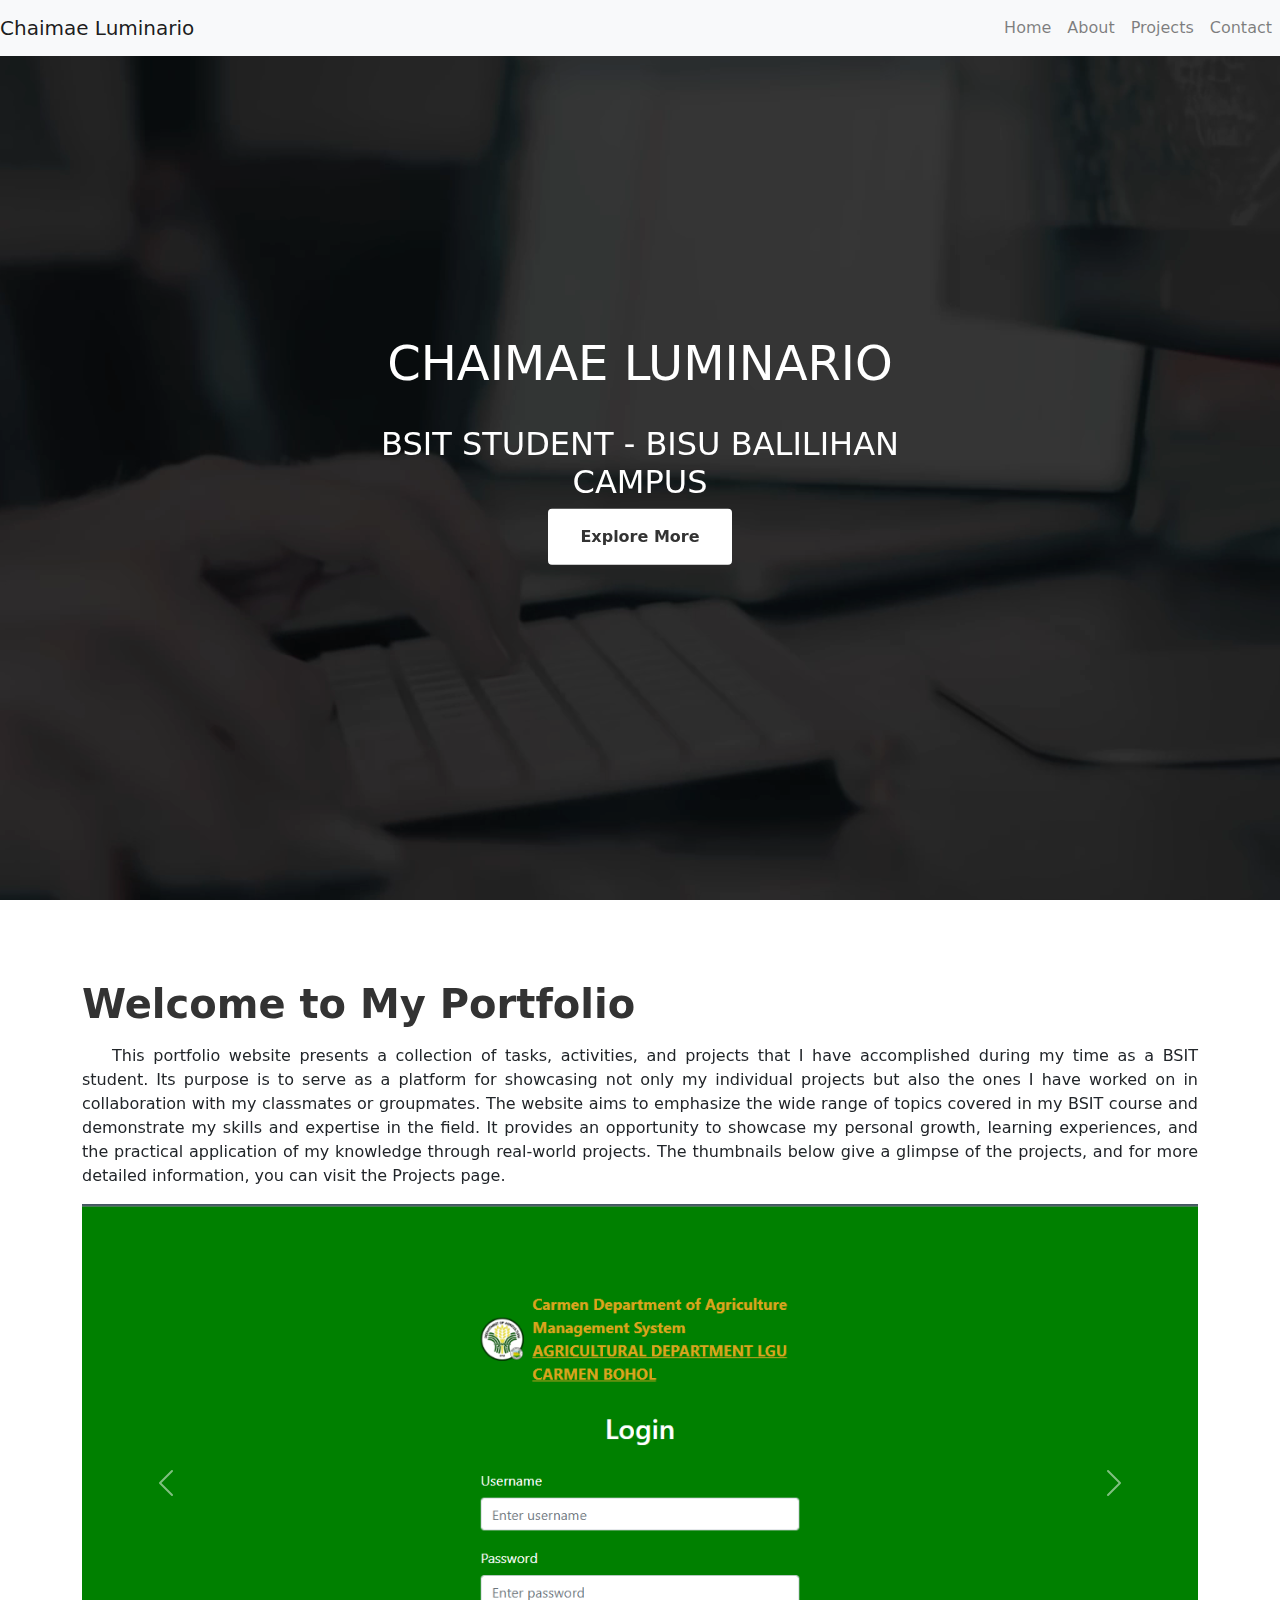
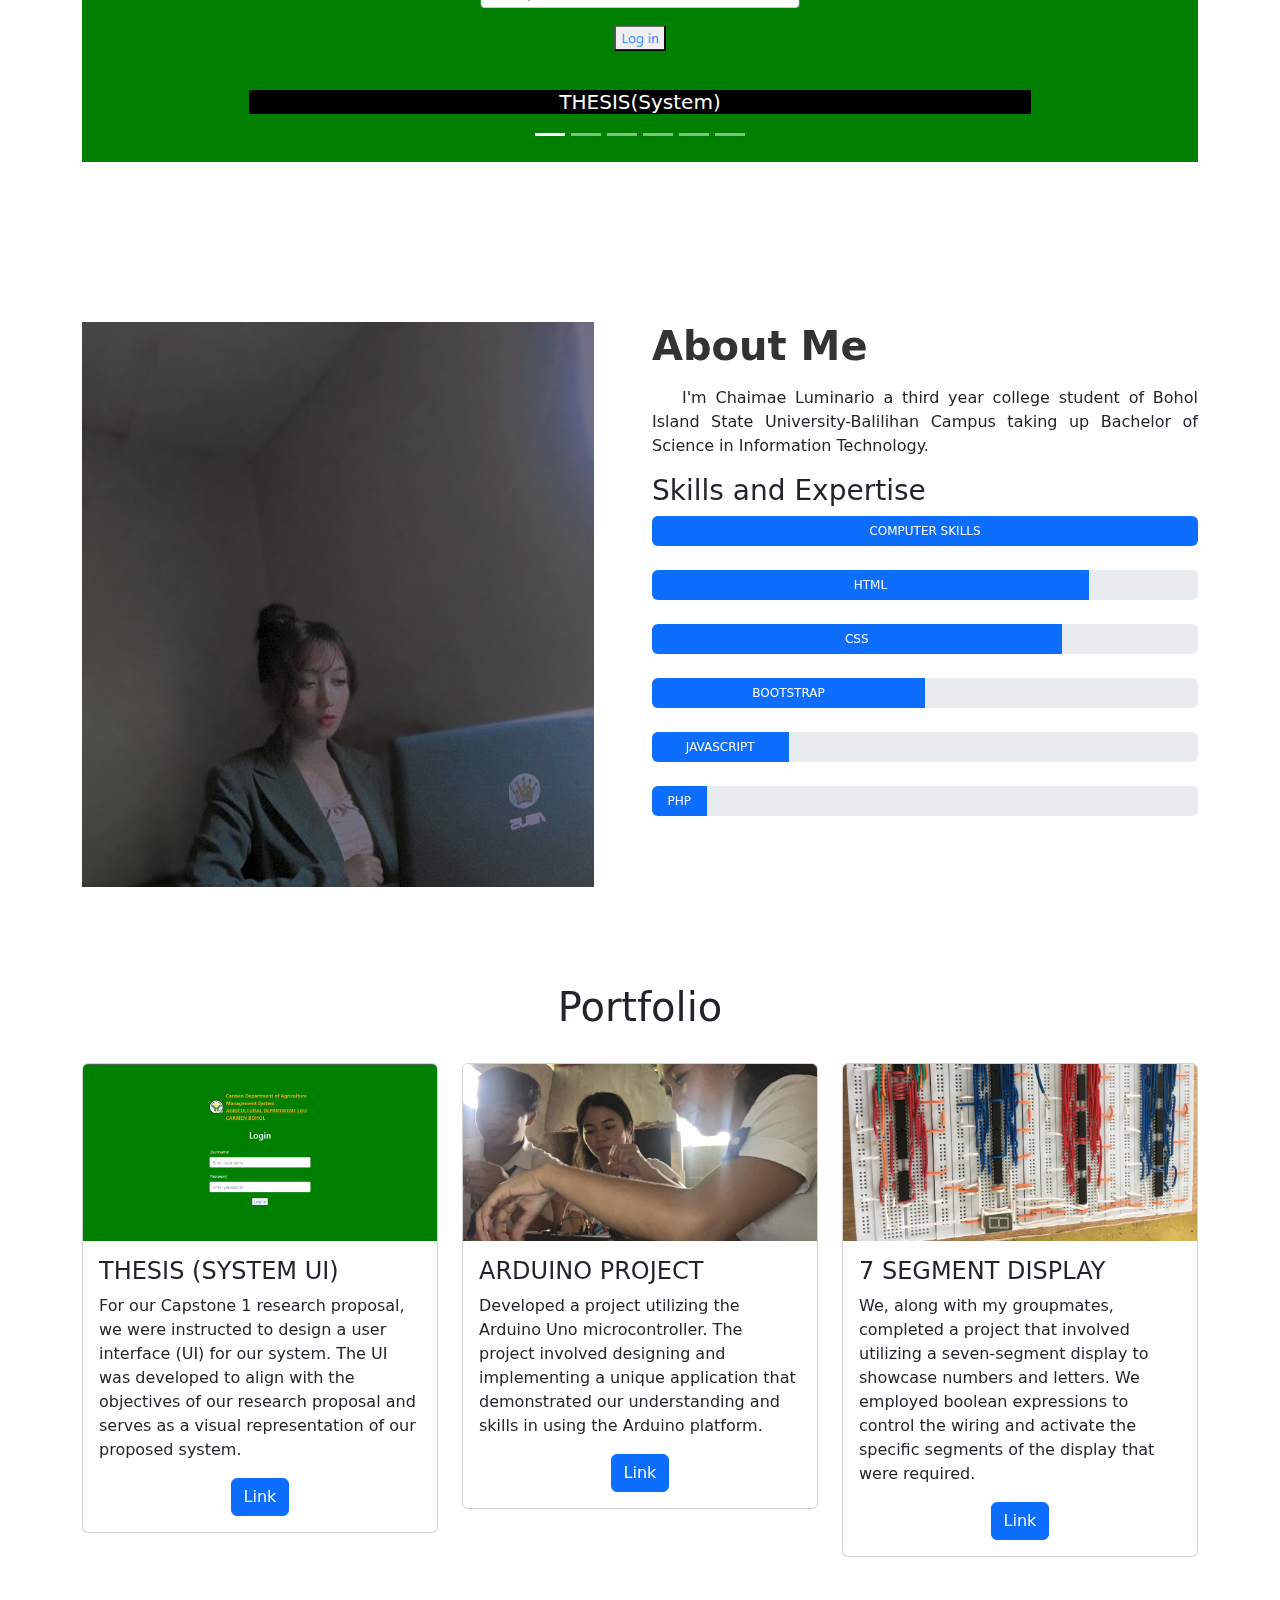
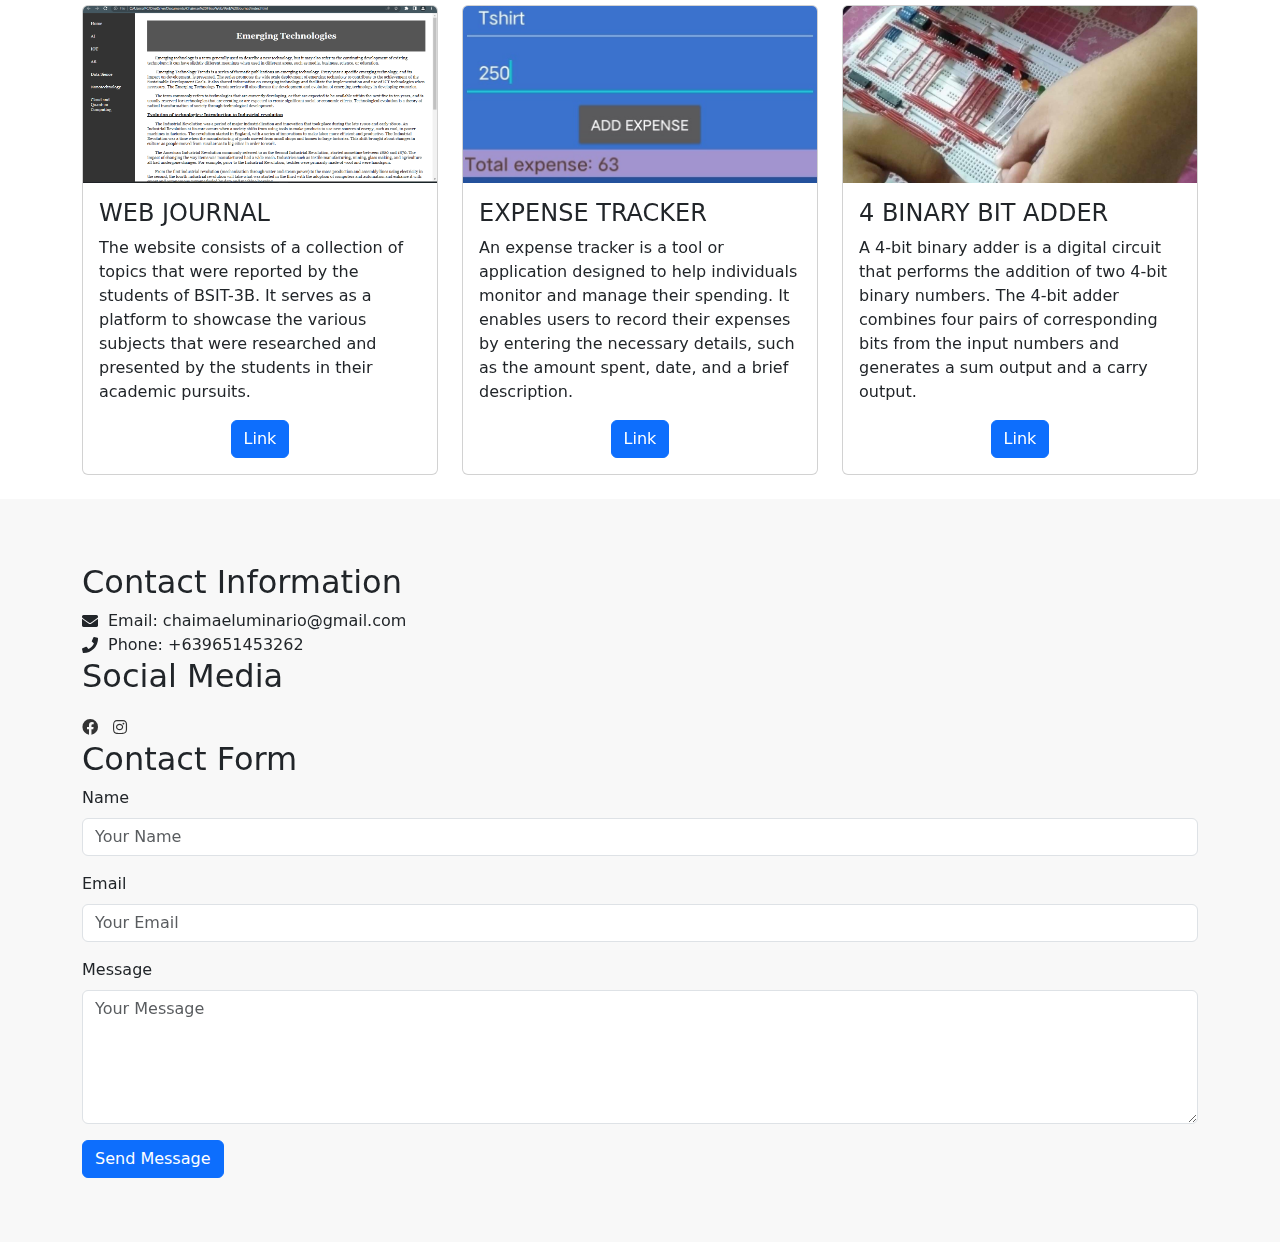
<file: index.html>
<!DOCTYPE html>
<html lang="en">
  <head>
    <meta charset="UTF-8" />
    <meta name="viewport" content="width=device-width, initial-scale=1.0" />
    <title>Portfolio</title>
    <link rel="stylesheet" href="https://cdnjs.cloudflare.com/ajax/libs/font-awesome/5.15.3/css/all.min.css">
    <link
      rel="stylesheet"
      href="https://stackpath.bootstrapcdn.com/bootstrap/4.5.2/css/bootstrap.min.css"
    />
    <link
      rel="stylesheet"
      href="https://cdn.jsdelivr.net/npm/bootstrap@5.3.0/dist/css/bootstrap.min.css"
    />
    <link
      rel="stylesheet"
      href="https://cdn.jsdelivr.net/npm/bootstrap-icons@1.10.5/font/bootstrap-icons.css"
    />
    <link rel="stylesheet" href="https://cdnjs.cloudflare.com/ajax/libs/animate.css/4.1.1/animate.min.css" />
    <link rel="apple-touch-icon" sizes="180x180" href="img/apple-touch-icon.png">
    <link rel="icon" type="image/png" sizes="32x32" href="img/favicon-32x32.png">
    <link rel="icon" type="image/png" sizes="16x16" href="img/favicon-16x16.png">
    <link rel="manifest" href="/site.webmanifest">
    <link rel="stylesheet" href="styles.css" />
    <link rel="stylesheet" href="script.js" />
  </head>
  <body>
    <!-- Navigation Bar -->
    <nav class="navbar navbar-expand-lg navbar-light bg-light fixed-top">
      <a class="navbar-brand" href="#hero">Chaimae Luminario</a>
      <button
        class="navbar-toggler"
        type="button"
        data-toggle="collapse"
        data-target="#navbarNav"
        aria-controls="navbarNav"
        aria-expanded="false"
        aria-label="Toggle navigation"
      >
        <span class="navbar-toggler-icon"></span>
      </button>
      <div class="collapse navbar-collapse" id="navbarNav">
        <ul class="navbar-nav ml-auto">
          <li class="nav-item">
            <a class="nav-link" href="#home">Home</a>
          </li>
          <li class="nav-item">
            <a class="nav-link" href="#about">About</a>
          </li>
          <li class="nav-item">
            <a class="nav-link" href="#portfolio">Projects</a>
          </li>
          <li class="nav-item">
            <a class="nav-link" href="#contact">Contact</a>
          </li>
        </ul>
      </div>
    </nav>

    <!-- Hero Section -->
    <section class="hero">
      <div class="video-container">
        <video autoplay loop muted>
          <source src="Vid.mp4" type="video/mp4" />
        </video>
      </div>
      <div class="hero-content">
        <h1 class="headline">CHAIMAE LUMINARIO</h1>
        <h2 class="headline-2">BSIT STUDENT - BISU BALILIHAN CAMPUS</h2>
        <a href="#home" class="cta-btn">Explore More</a>
      </div>
    </section>

    <!-- Home Section -->
    <section id="home" class="home animate__animated animate__fadeIn">

      <div class="container">
        <h2 class="section-title">Welcome to My Portfolio</h2>
        <p class="intro">
          This portfolio website presents a collection of tasks, activities, and 
          projects that I have accomplished during my time as a BSIT student.
           Its purpose is to serve as a platform for showcasing not only my individual 
           projects but also the ones I have worked on in collaboration with my classmates 
           or groupmates. The website aims to emphasize the wide range of topics covered in 
           my BSIT course and demonstrate my skills and expertise in the field. It provides an
           opportunity to showcase my personal growth, learning experiences, and the practical
            application of my knowledge through real-world projects. The thumbnails below give a 
            glimpse of the projects, and for more detailed information, you can visit the Projects page.
        </p>
        <div id="carouselExampleCaptions" class="carousel slide">
          <div class="carousel-indicators">
            <button
              type="button"
              data-bs-target="#carouselCaptions"
              data-bs-slide-to="0"
              class="active"
              aria-current="true"
              aria-label="Slide 1"
            ></button>
            <button
              type="button"
              data-bs-target="#carouselCaptions"
              data-bs-slide-to="1"
              aria-label="Slide 2"
            ></button>
            <button
              type="button"
              data-bs-target="#carouselCaptions"
              data-bs-slide-to="2"
              aria-label="Slide 3"
            ></button>
            <button
              type="button"
              data-bs-target="#carouselCaptions"
              data-bs-slide-to="3"
              aria-label="Slide 4"
            ></button>
            <button
            type="button"
            data-bs-target="#carouselCaptions"
            data-bs-slide-to="4"
            aria-label="Slide 5"
          ></button>
          <button
          type="button"
          data-bs-target="#carouselCaptions"
          data-bs-slide-to="5"
          aria-label="Slide 6"
        ></button>
          </div>
          <div class="carousel-inner">
            <div class="carousel-item active">
              <img src="img/Screenshot (15).png" class="d-block w-100" alt="..." />
              <div class="carousel-caption d-none d-md-block">
                <h5 style="background-color: black;">THESIS(System)</h5>
              </div>
            </div>
            <div class="carousel-item">
              <img src="img/Ar.jpg" class="d-block w-100" alt="..." />
              <div class="carousel-caption d-none d-md-block">
                <h5 style="background-color: black;">ARDUINO PROJECT</h5>
              </div>
            </div>
            <div class="carousel-item">
              <img src="img/Wiring.jpg" class="d-block w-100" alt="..." />
              <div class="carousel-caption d-none d-md-block">
                <h5 style="background-color: black;">7 SEGMENT DISPLAY</h5>
              </div>
            </div>
            <div class="carousel-item">
              <img src="img/web.png" class="d-block w-100" alt="..." />
              <div class="carousel-caption d-none d-md-block">
                <h5 style="background-color: black;">WEB JOURNAL</h5>
              </div>
            </div>
            <div class="carousel-item">
              <img src="img/app.jpg" class="d-block w-100" alt="..." />
              <div class="carousel-caption d-none d-md-block">
                <h5 style="background-color: black;">EXPENSE TRACKER APP</h5>
              </div>
            </div>
            <div class="carousel-item">
              <img src="img/Binary.jpeg" class="d-block w-100" alt="..." />
              <div class="carousel-caption d-none d-md-block">
                <h5 style="background-color: black;">4-BIT BINARY ADDER</h5>
              </div>
            </div>
          </div>
          <button
            class="carousel-control-prev"
            type="button"
            data-bs-target="#carouselExampleCaptions"
            data-bs-slide="prev"
          >
            <span class="carousel-control-prev-icon" aria-hidden="true"></span>
            <span class="visually-hidden">Previous</span>
          </button>
          <button
            class="carousel-control-next"
            type="button"
            data-bs-target="#carouselExampleCaptions"
            data-bs-slide="next"
          >
            <span class="carousel-control-next-icon" aria-hidden="true"></span>
            <span class="visually-hidden">Next</span>
          </button>
        </div>
      </div>
    </section>

    <!-- About Section -->
    <section id="about" class="home animate__animated animate__fadeIn">
      <div class="container">
        <div class="row">
          <div class="col-md-6">
            <img src="img/hero.jpg" alt="Portfolio Image" class="portfolio-image" />
          </div>
          <div class="col-md-6">
            <div class="section-content">
              <h2 class="section-title">About Me</h2>
              <p class="personal-intro">
                I'm Chaimae Luminario a third year college student of Bohol
                Island State University-Balilihan Campus taking up Bachelor of
                Science in Information Technology.
              </p>
              <h3 class="skills-title">Skills and Expertise</h3>
              <div
                class="progress"
                role="progressbar"
                aria-label="Basic example"
                aria-valuenow="100"
                aria-valuemin="0"
                aria-valuemax="100"
                style="height: 30px"
              >
                <div class="progress-bar" style="width: 100%">
                  COMPUTER SKILLS
                </div>
              </div>
              <br />
              <div
                class="progress"
                role="progressbar"
                aria-label="Basic example"
                aria-valuenow="80"
                aria-valuemin="0"
                aria-valuemax="100"
                style="height: 30px"
              >
                <div class="progress-bar" style="width: 80%">HTML</div>
              </div>
              <br />
              <div
                class="progress"
                role="progressbar"
                aria-label="Basic example"
                aria-valuenow="75"
                aria-valuemin="0"
                aria-valuemax="100"
                style="height: 30px"
              >
                <div class="progress-bar" style="width: 75%">CSS</div>
              </div>
              <br />
              <div
                class="progress"
                role="progressbar"
                aria-label="Basic example"
                aria-valuenow="50"
                aria-valuemin="0"
                aria-valuemax="100"
                style="height: 30px"
              >
                <div class="progress-bar" style="width: 50%">BOOTSTRAP</div>
              </div>
              <br />
              <div
                class="progress"
                role="progressbar"
                aria-label="Basic example"
                aria-valuenow="25"
                aria-valuemin="0"
                aria-valuemax="100"
                style="height: 30px"
              >
                <div class="progress-bar" style="width: 25%">JAVASCRIPT</div>
              </div>
              <br />
              <div
                class="progress"
                role="progressbar"
                aria-label="Basic example"
                aria-valuenow="10"
                aria-valuemin="0"
                aria-valuemax="100"
                style="height: 30px"
              >
                <div class="progress-bar" style="width: 10%">PHP</div>
              </div>
            </div>
          </div>
        </div>
      </div>
    </section>

    <!-- Projects Section -->
    <section id="portfolio">
      <div class="container mt-3">
          <h1 class="text-center">Portfolio</h1>
          <div class="row">
              <div class="col-lg-4 mt-4">
                  <div class="card">
                      <img class="card-img-top" src="img/Screenshot (15).png" alt="Card image" style="width:100%">
                      <div class="card-body">
                          <h4 class="card-title">THESIS (SYSTEM UI)</h4>
                          <p class="card-text">For our Capstone 1 research proposal, we were instructed to design a user interface (UI) for our system. 
                            The UI was developed to align with the objectives of our research proposal and serves as a visual representation of our proposed system.</p>
                          <div class="text-center">
                              <a href="https://xhaim.github.io/Ui/" class="btn btn-primary">Link</a>
                          </div>
                      </div>
                  </div>
              </div>

              <div class="col-lg-4 mt-4">
                  <div class="card portfolioContent">
                      <img class="card-img-top" src="img/Ar.jpg" alt="Card image" style="width:100%">
                      <div class="card-body">
                          <h4 class="card-title">ARDUINO PROJECT</h4>
                          <p class="card-text">Developed a project utilizing the Arduino Uno microcontroller.
                            The project involved designing and implementing a unique application that demonstrated
                            our understanding and skills in using the Arduino platform.
                          </p>
                          <div class="text-center">
                              <a href="arduino.html " class="btn btn-primary">Link</a>
                          </div>
                      </div>
                  </div>
              </div>

              <div class="col-lg-4 mt-4">
                  <div class="card portfolioContent">
                      <img class="card-img-top" src="img/Wiring.jpg" alt="Card image" style="width:100%">
                      <div class="card-body">
                          <h4 class="card-title">7 SEGMENT DISPLAY</h4>
                          <p class="card-text"> 
                            We, along with my groupmates, completed a project that involved utilizing
                             a seven-segment display to showcase numbers and letters. We employed boolean expressions 
                            to control the wiring and activate the specific segments of the display that were required.</p>
                          <div class="text-center">
                              <a href="https://docs.google.com/document/d/19vYf27ZSWZFb6W8uoS4j78oo-iJM9yEU/edit?usp=sharing&ouid=114524932921714909944&rtpof=true&sd=true" class="btn btn-primary">Link</a>
                          </div>
                      </div>
                  </div>
              </div>
          </div>
          <br>
          <div class="row">
              <div class="col-lg-4 mt-4">
                  <div class="card portfolioContent">
                      <img class="card-img-top" src="img/web.png" alt="Card image" style="width:100%">
                      <div class="card-body">
                          <h4 class="card-title">WEB JOURNAL</h4>
                          <p class="card-text">The website consists of a collection of topics that were reported by the students of BSIT-3B. It serves as a platform to showcase
                             the various subjects that were researched and presented by the students in their academic pursuits.</p>
                          <div class="text-center">
                              <a href=" https://xhaim.github.io/Web-Journal/" class="btn btn-primary">Link</a>
                          </div>
                      </div>
                  </div>
              </div>

              <div class="col-lg-4 mt-4">
                  <div class="card portfolioContent">
                      <img class="card-img-top" src="img/app.jpg" alt="Card image" style="width:100%">
                      <div class="card-body">
                          <h4 class="card-title">EXPENSE TRACKER</h4>
                          <p class="card-text">An expense tracker is a tool or application designed to help individuals monitor 
                            and manage their spending. It enables users to record their expenses by 
                            entering the necessary details, such as the amount spent, date, and a brief description. </p>
                          <div class="text-center">
                              <a href="App.html" class="btn btn-primary">Link</a>
                          </div>
                      </div>
                  </div>
              </div>
              <div class="col-lg-4 mt-4">
                <div class="card portfolioContent">
                    <img class="card-img-top" src="img/Binary.jpeg" alt="Card image" style="width:100%">
                    <div class="card-body">
                        <h4 class="card-title">4 BINARY BIT ADDER</h4>
                        <p class="card-text">A 4-bit binary adder is a digital circuit that performs the addition of two 4-bit binary numbers.
                           The 4-bit adder combines four pairs of corresponding bits from the input numbers and generates a sum output and a carry output.</p>
                        <div class="text-center">
                            <a href="https://docs.google.com/document/d/1NsiWqH6nGzmf3GaHo-60TVBdYdwCN2xv/edit?usp=sharing&ouid=114524932921714909944&rtpof=true&sd=true" class="btn btn-primary">Link</a>
                        </div>
                    </div>
                </div>
            </div>

          </div>
  </section>
  <br>
    <!-- Contact Section -->
    <section id="contact" class="section">
      <div class="container">
      
        <h2>Contact Information</h2>
        <div class="contact-info">
            <i class="fas fa-envelope"></i> Email: chaimaeluminario@gmail.com
        </div>
        <div class="contact-info">
            <i class="fas fa-phone"></i> Phone: +639651453262
        </div>
    
        <h2>Social Media</h2>
        <div class="social-icons">
            <a href="https://www.facebook.com/chaimae.dawn?mibextid=ZbWKwL" target="_blank"><i class="fab fa-facebook"></i></a>
            <a href="https://instagram.com/xhai_may?igshid=MzNlNGNkZWQ4Mg==" target="_blank"><i class="fab fa-instagram"></i></a>
        </div>
        
        <h2>Contact Form</h2>
        <form>
          <div class="form-group">
            <label for="name">Name</label>
            <input type="text" class="form-control" id="name" placeholder="Your Name">
          </div>
          <div class="form-group">
            <label for="email">Email</label>
            <input type="email" class="form-control" id="email" placeholder="Your Email">
          </div>
          <div class="form-group">
            <label for="message">Message</label>
            <textarea class="form-control" id="message" rows="5" placeholder="Your Message"></textarea>
          </div>
          <button type="submit" class="btn btn-primary">Send Message</button>
        </form>
      </div>
    </section>
    
    <!-- JavaScript Libraries -->
    <script src="https://code.jquery.com/jquery-3.5.1.slim.min.js"></script>

    <script src="script.js"></script>
    <script src="https://cdn.jsdelivr.net/npm/bootstrap@5.3.0/dist/js/bootstrap.bundle.min.js"></script>
  </body>
</html>
</file>
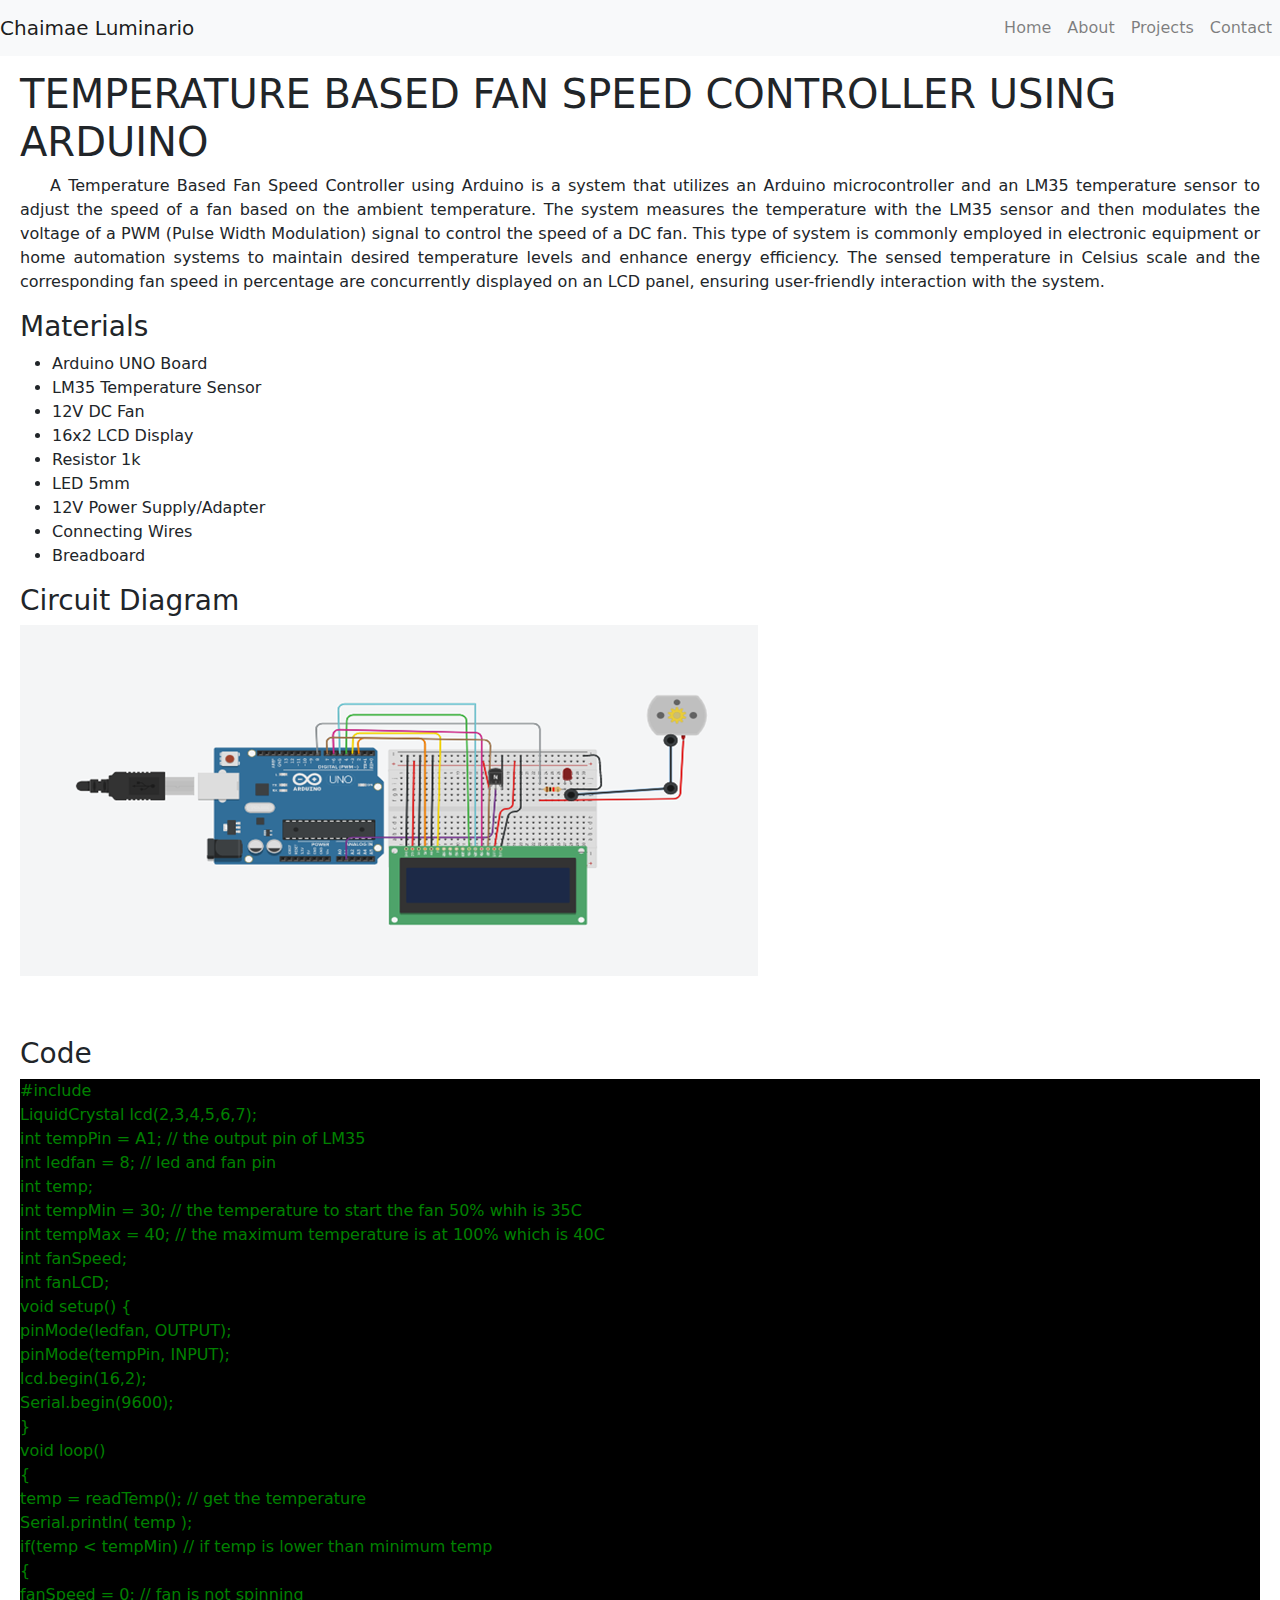
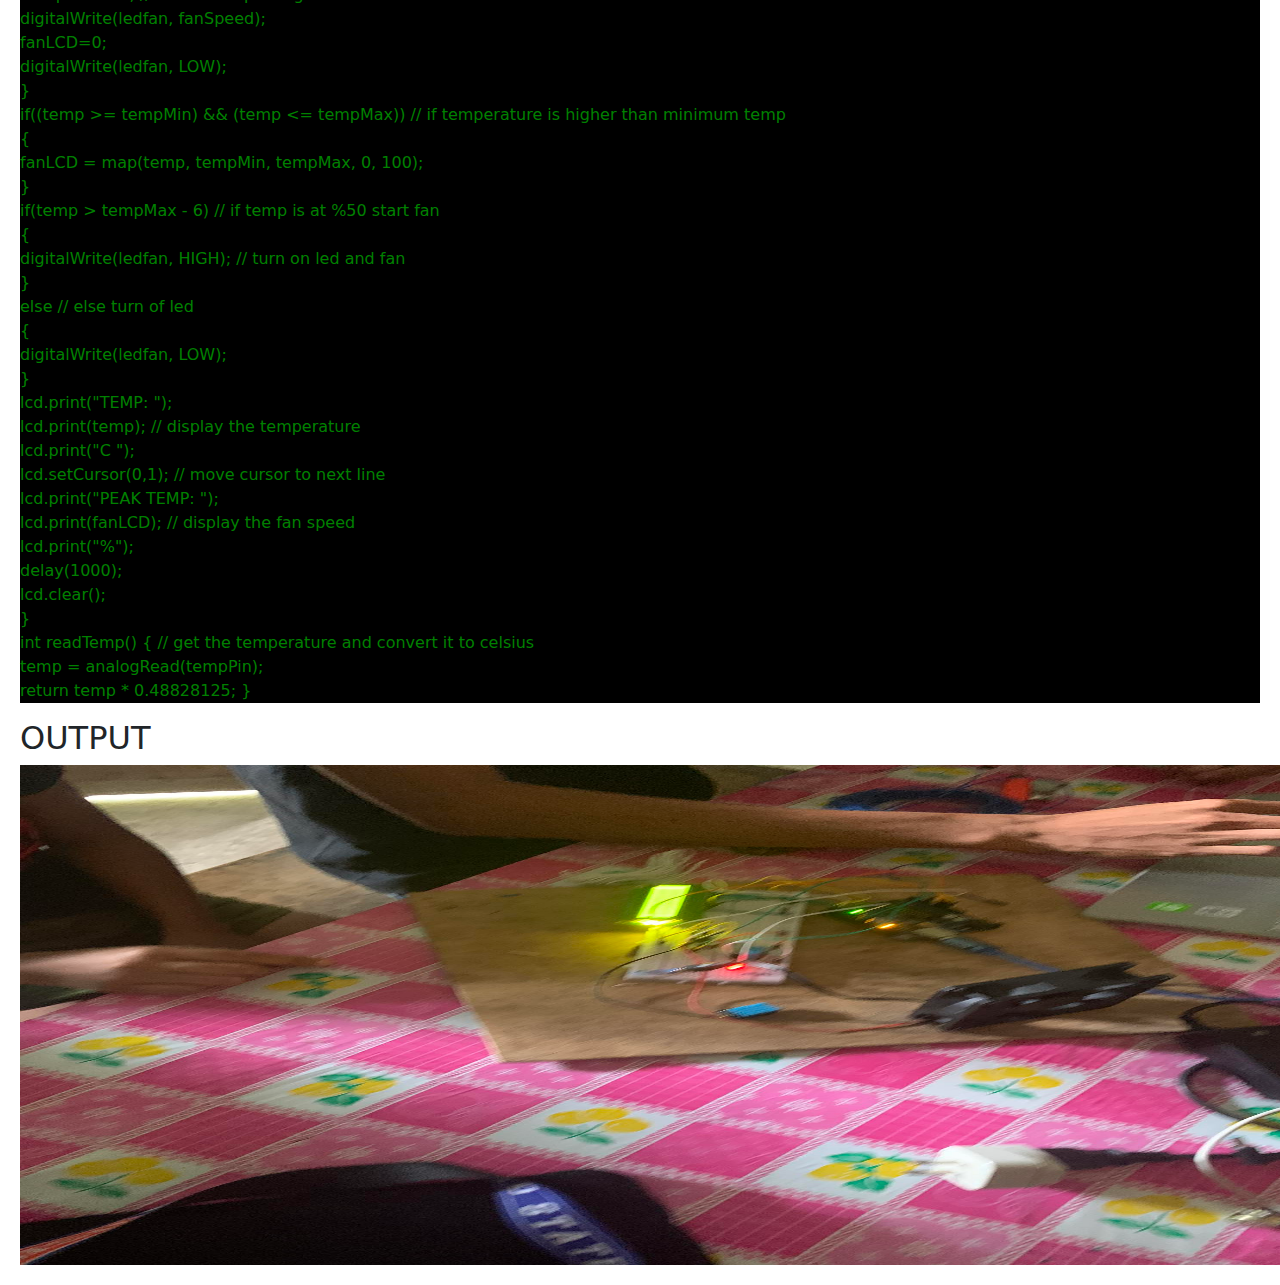
<file: arduino.html>
<!DOCTYPE html>
<html lang="en">
  <head>
    <meta charset="UTF-8" />
    <meta name="viewport" content="width=device-width, initial-scale=1.0" />
    <title>Portfolio</title>
    <link
      rel="stylesheet"
      href="https://stackpath.bootstrapcdn.com/bootstrap/4.5.2/css/bootstrap.min.css"
    />
    <link
      rel="stylesheet"
      href="https://cdn.jsdelivr.net/npm/bootstrap@5.3.0/dist/css/bootstrap.min.css"
    />
    <link
      rel="stylesheet"
      href="https://cdn.jsdelivr.net/npm/bootstrap-icons@1.10.5/font/bootstrap-icons.css"
    />
     <link rel="apple-touch-icon" sizes="180x180" href="img/apple-touch-icon.png">
    <link rel="icon" type="image/png" sizes="32x32" href="img/favicon-32x32.png">
    <link rel="icon" type="image/png" sizes="16x16" href="img/favicon-16x16.png">
    <link rel="manifest" href="/site.webmanifest">
    <link rel="stylesheet" href="script.js" />
  </head>
  <body style="margin: 20px">
    <!-- Navigation Bar -->
    <nav class="navbar navbar-expand-lg navbar-light bg-light fixed-top">
      <a class="navbar-brand" href="#hero">Chaimae Luminario</a>
      <button
        class="navbar-toggler"
        type="button"
        data-toggle="collapse"
        data-target="#navbarNav"
        aria-controls="navbarNav"
        aria-expanded="false"
        aria-label="Toggle navigation"
      >
        <span class="navbar-toggler-icon"></span>
      </button>
      <div class="collapse navbar-collapse" id="navbarNav">
        <ul class="navbar-nav ml-auto">
          <li class="nav-item">
            <a class="nav-link" href="index.html">Home</a>
          </li>
          <li class="nav-item">
            <a class="nav-link" href="index.html">About</a>
          </li>
          <li class="nav-item">
            <a class="nav-link" href="index.html">Projects</a>
          </li>
          <li class="nav-item">
            <a class="nav-link" href="index.html">Contact</a>
          </li>
        </ul>
      </div>
    </nav>
    <div>
      <h1 style="margin-top: 70px">
        TEMPERATURE BASED FAN SPEED CONTROLLER USING ARDUINO
      </h1>
      <p style="text-align: justify; text-indent: 30px">
        A Temperature Based Fan Speed Controller using Arduino is a system that
        utilizes an Arduino microcontroller and an LM35 temperature sensor to
        adjust the speed of a fan based on the ambient temperature. The system
        measures the temperature with the LM35 sensor and then modulates the
        voltage of a PWM (Pulse Width Modulation) signal to control the speed of
        a DC fan. This type of system is commonly employed in electronic
        equipment or home automation systems to maintain desired temperature
        levels and enhance energy efficiency. The sensed temperature in Celsius
        scale and the corresponding fan speed in percentage are concurrently
        displayed on an LCD panel, ensuring user-friendly interaction with the
        system.
      </p>
      <h3>Materials</h3>
      <ul>
        <li>Arduino UNO Board</li>
        <li>LM35 Temperature Sensor</li>
        <li>12V DC Fan</li>
        <li>16x2 LCD Display</li>
        <li>Resistor 1k</li>
        <li>LED 5mm</li>
        <li>12V Power Supply/Adapter</li>
        <li>Connecting Wires</li>
        <li>Breadboard</li>
      </ul>
      <h3>Circuit Diagram</h3>
      <img src="img/Untitled.png" alt="wiring">
      <h3>Code</h3>
      <p style="background-color: black; color:green">#include <LiquidCrystal.h> <br>
        LiquidCrystal lcd(2,3,4,5,6,7); <br>
        int tempPin = A1; // the output pin of LM35 <br>
        int ledfan = 8; // led and fan pin <br>
        int temp;  <br>
        int tempMin = 30; // the temperature to start the fan 50% whih is 35C  <br>
        int tempMax = 40; // the maximum temperature is at 100% which is 40C  <br>
        int fanSpeed; <br>
        int fanLCD; <br>
         
        void setup() { <br>
        pinMode(ledfan, OUTPUT); <br>
        pinMode(tempPin, INPUT); <br>
        lcd.begin(16,2); <br>
        Serial.begin(9600); <br>
        }
        <br>
        void loop() <br>
        { <br>
        temp = readTemp(); // get the temperature <br>
        Serial.println( temp ); <br>
        if(temp < tempMin) // if temp is lower than minimum temp <br>
        { <br>
        fanSpeed = 0; // fan is not spinning <br>
        digitalWrite(ledfan, fanSpeed); <br>
        fanLCD=0;  <br>
        digitalWrite(ledfan, LOW); <br>
        } <br>
        if((temp >= tempMin) && (temp <= tempMax)) // if temperature is higher than minimum temp  <br>
        { <br>
        fanLCD = map(temp, tempMin, tempMax, 0, 100);  <br>
        } <br>
         
        if(temp > tempMax - 6) // if temp is at %50 start fan <br>
        { <br>
        digitalWrite(ledfan, HIGH); // turn on led and fan  <br>
        }  <br>
        else // else turn of led  <br>
        {  <br>
        digitalWrite(ledfan, LOW); <br>
        } <br>
         
        lcd.print("TEMP: ");  <br>
        lcd.print(temp); // display the temperature  <br>
        lcd.print("C ");  <br>
        lcd.setCursor(0,1); // move cursor to next line  <br>
        lcd.print("PEAK TEMP: ");  <br>
        lcd.print(fanLCD); // display the fan speed  <br>
        lcd.print("%");  <br>
        delay(1000);  <br>
        lcd.clear();  <br>
        }  <br>
         
        int readTemp() { // get the temperature and convert it to celsius  <br>
        temp = analogRead(tempPin);  <br>
        return temp * 0.48828125; 
        }
        </p>
        <h2>OUTPUT</h2>
        <img src="img/res.jpg" alt="output" style="width: 1325px; height: 500px;">
      <!-- JavaScript Libraries -->
      <script src="https://code.jquery.com/jquery-3.5.1.slim.min.js"></script>

      <script src="script.js"></script>
      <script src="https://cdn.jsdelivr.net/npm/bootstrap@5.3.0/dist/js/bootstrap.bundle.min.js"></script>
    </div>
  </body>
</html>
</file>
<file: styles.css>
.hero {
  position: relative;
  height: 100vh;
  overflow: hidden;
}

.video-container {
  position: absolute;
  top: 0;
  left: 0;
  width: 100%;
  height: 100%;
  overflow: hidden;
  z-index: -1;
}

video {
  width: 100%;
  height: 100%;
  object-fit: cover;
}

.hero-content {
  position: absolute;
  top: 50%;
  left: 50%;
  transform: translate(-50%, -50%);
  text-align: center;
  color: #fff;
}

.headline {
  font-size: 3rem;
  margin-bottom: 2rem;
}

.cta-btn {
  display: inline-block;
  padding: 1rem 2rem;
  background-color: #fff;
  color: #333;
  text-decoration: none;
  border-radius: 4px;
  font-weight: bold;
  transition: background-color 0.3s ease;
}

.cta-btn:hover {
  background-color: #333;
  color: #fff;
}

.section-title {
  font-size: 2.5rem;
  font-weight: bold;
  margin-bottom: 1rem;
  color: #333;
}

.section-description {
  font-size: 1.25rem;
  margin-bottom: 2rem;
  color: #666;
}

.section {
  padding: 4rem 0;
  background-color: #f8f8f8;
}

.section::before {
  content: "";
  position: absolute;
  top: 0;
  left: 0;
  width: 100%;
  height: 100%;
  background-color: rgba(0, 0, 0, 0.1);
  z-index: -1;
}

.section .container {
  position: relative;
  z-index: 1;
}

.home {
  padding: 80px 0;
}
.home p {
  text-align: justify;
  text-indent: 30px;
}
.card {
  transition: transform 0.3s;
}

.card:hover {
  transform: translateY(-20px);
}
#carousel-item p{
  text-align: center;
}
.contact-info {
  display: flex;
  align-items: center;
}

.contact-info i {
  margin-right: 10px;
}

.social-icons {
  margin-top: 20px;
}

.social-icons a {
  display: inline-block;
  margin-right: 10px;
  color: #333;
}

form div {
  margin-bottom: 10px;
}

form label {
  display: block;
}

form input,
form textarea {
  width: 100%;
  padding: 5px;
}
</file>
